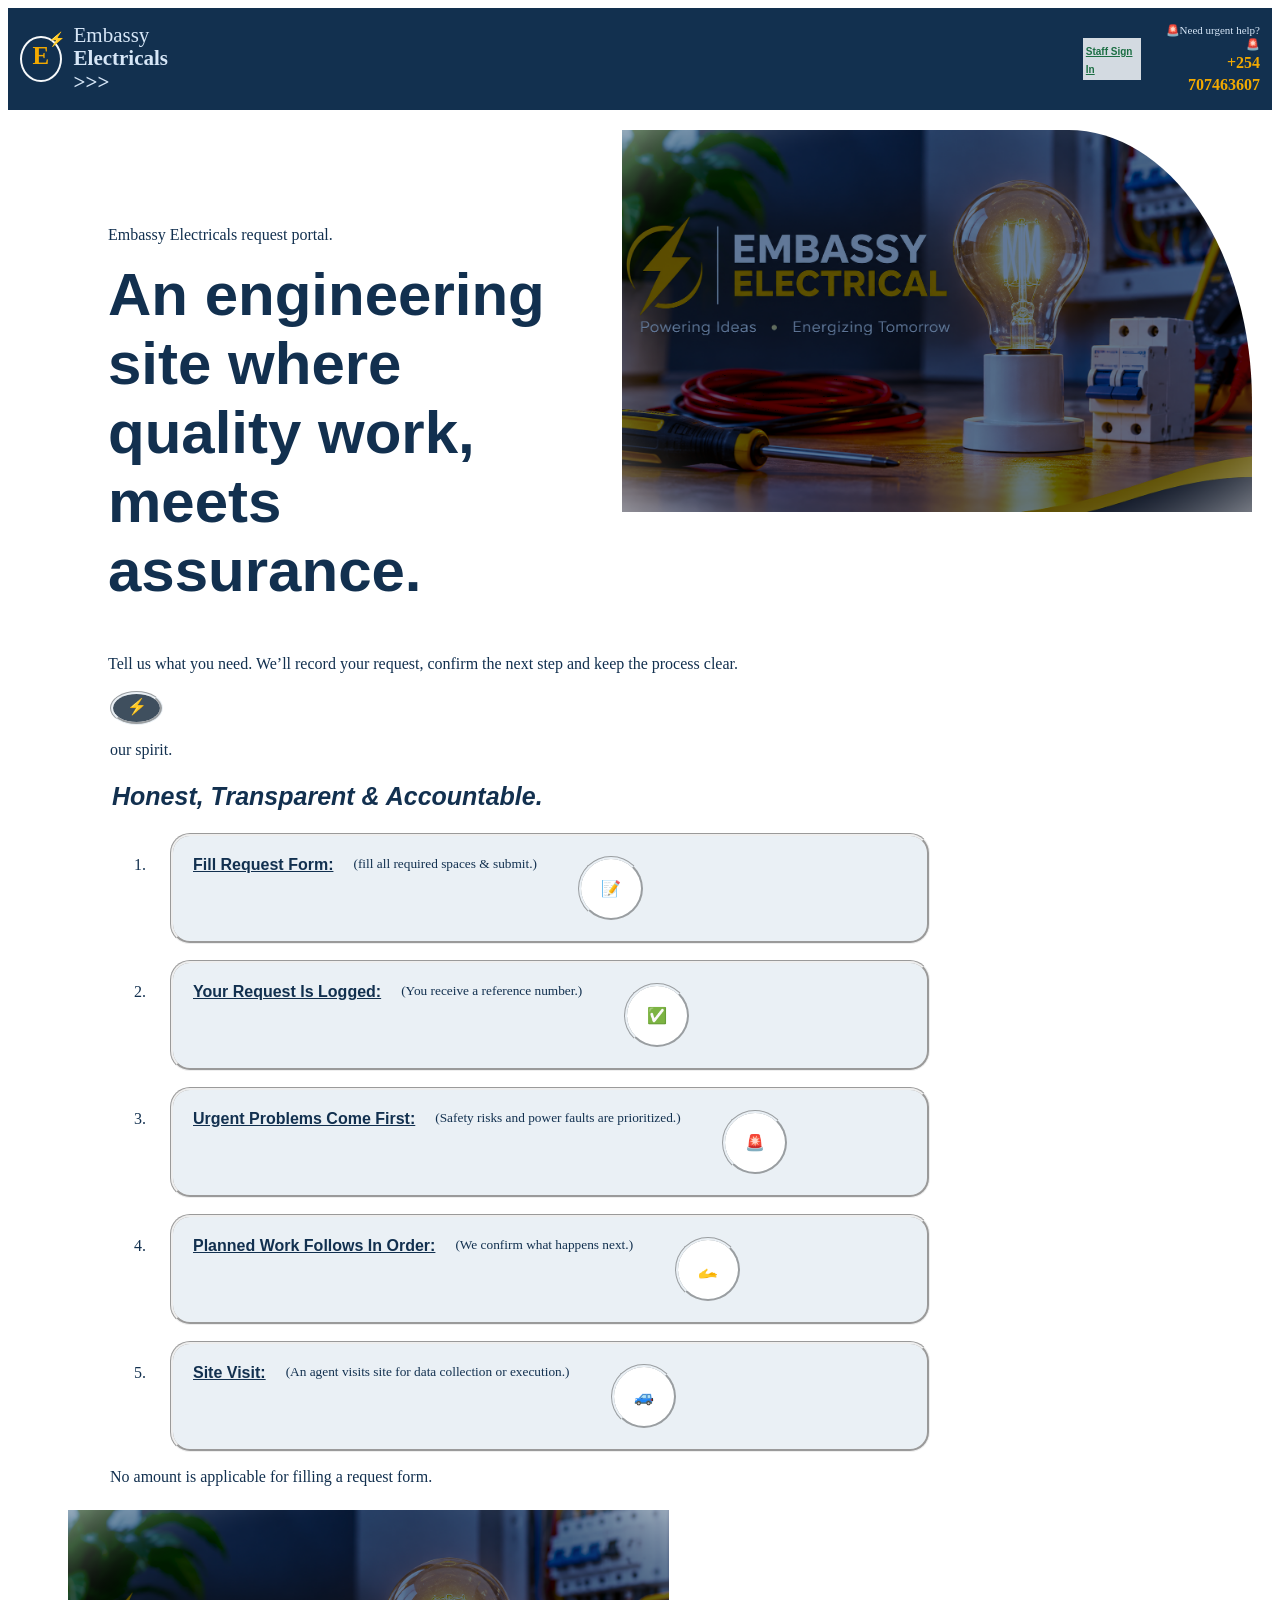
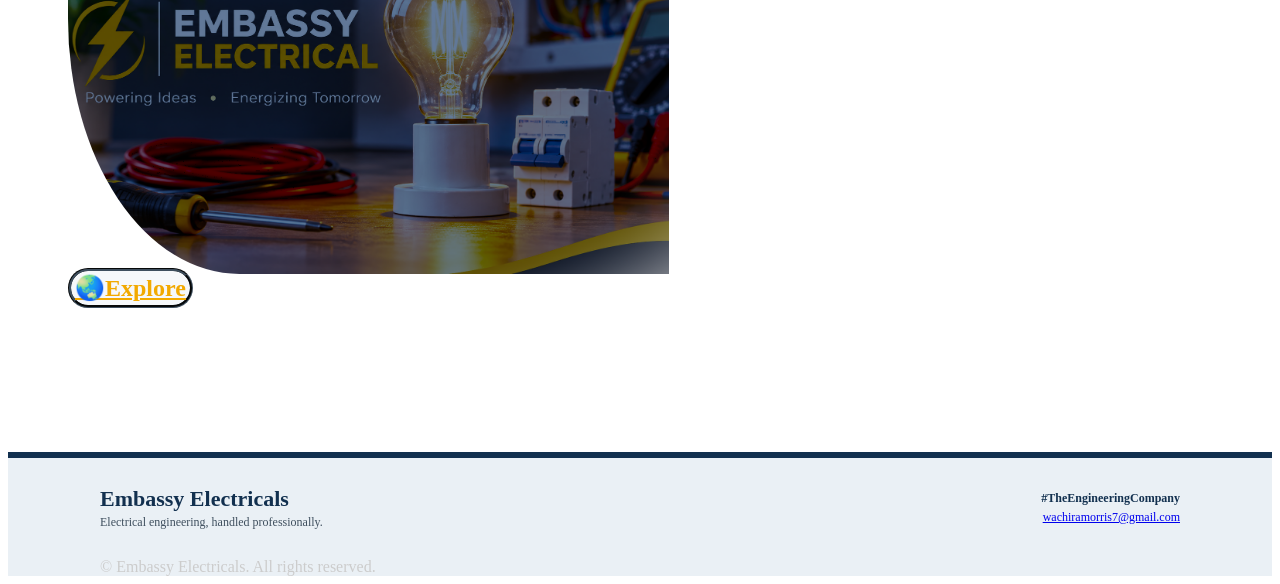
<file: index.html>
<!DOCTYPE html>
<html lang="en">
<head>
    <meta charset="UTF-8">
    <meta name="viewport" content="width=device-width, initial-scale=1.0">
    <title>Embassy Electricals</title>
    <link rel="stylesheet" href="style.css">
</head>
<body>
     <header class="head">

    <!--↡↡  logo ↡↡ -->
    <a 
    class="brand" href="index.html" 
    aria-label="Embassy Electricals home">
      <span 
      class="lbl" 
      aria-hidden="true">E<span>⚡</span>
    </span>
      <span 
      class="brand-name">Embassy 
      <strong>Electricals >>></strong>
     
    </span>
    </a>

    <!--↡↡  emergency  ↡↡ -->
<div id="staff">
    <a class="staff" href="staff.html">staff sign in</a>
  </div>
    <div class="emergency">
      <span class="hotline-tag">🚨Need urgent help?🚨</span>
      <a class="hotline" href="tel:+254 707463607">+254 707463607</a>
    </div>
    

  </header>
  
<section class="site">
  <main id="hero">
    <div id="hero1">
      
    <p class="ln">Embassy Electricals request portal.</p>
    <!-- head -->
     <h1>An engineering site where 
      quality work, meets assurance.</h1>
     <p class="intro">Tell us what you need. We’ll record your request,
         confirm the next step and keep the process clear.</p>


     
      <!--↡↡  about ↡↡ -->

      <div 

      class="h-board"
       aria-label="Our service handling process">

        <div 
        class="b-icon" 
         aria-hidden="true">
         ⚡
        </div>

        <p 

        class="kicker">
        our spirit.
      </p>

      <!--↡↡  p=motto ↡↡ -->

        <h2 class="board-h">
          Honest, Transparent & accountable.
        </h2>

        <!--↡↡  list ↡↡ -->
        <ol class="steps">

             <!--↡↡  l1 ↡↡ -->
             <li>
              <p class="board">
                <strong>Fill Request form:</strong>
                <small>(fill all required spaces & submit.)</small>
                <span>📝</span>
              </p>

             </li>

          <li>
            
            <p class="board">
              <strong>Your request is logged:</strong>
              <small>(You receive a reference number.)</small>
               <span>✅</span>
            </p>
          </li>

          <!--↡↡  l2 ↡↡ -->

          <li>
            
            <p class="board">
              <strong>Urgent problems come first:</strong>
              <small>(Safety risks and power faults are prioritized.)</small>
               <span>🚨</span>
            </p>
          </li>

          <!--↡↡  l3 ↡↡ -->

          <li>
           
            <p
            class="board">
              <strong>Planned work follows in order:</strong>
              <small>(We confirm what happens next.)</small>
               <span>🫴</span>
            </p>
          </li>
          <li>
            <p class="board">
              <strong>Site visit:</strong>
              <small>(An agent visits site for data collection or execution.)</small>
               <span>🚙</span>
            </p>
          </li>

        </ol>
        <p 

        class="caution">

        No amount is applicable for filling a request form.

      </p>
    </div>
    
    </div>
    <a class="src-btn" href="about.html">🌏Explore</a> 
    
  </main>
  </section>
 <footer
   class="site-footer">
    <div 
    class="section-wrap footer-content">
      <div>
        <strong>Embassy Electricals</strong>
        <p>Electrical engineering, handled professionally.</p>
      </div>
     
      <div 
      class="footer-right">
      <span>#TheEngineeringCompany</span>
      <a href="mailto:wachiramorris7@gmail.com">
        wachiramorris7@gmail.com
      </a>
    </div>
    </div>

    <div 
    class="section-wrap copyright">© <span 
    id="year">
  </span> 
  Embassy Electricals. All rights reserved.
</div>
  </footer>

    <script src="script.js"></script>
</body>
</html>
</file>
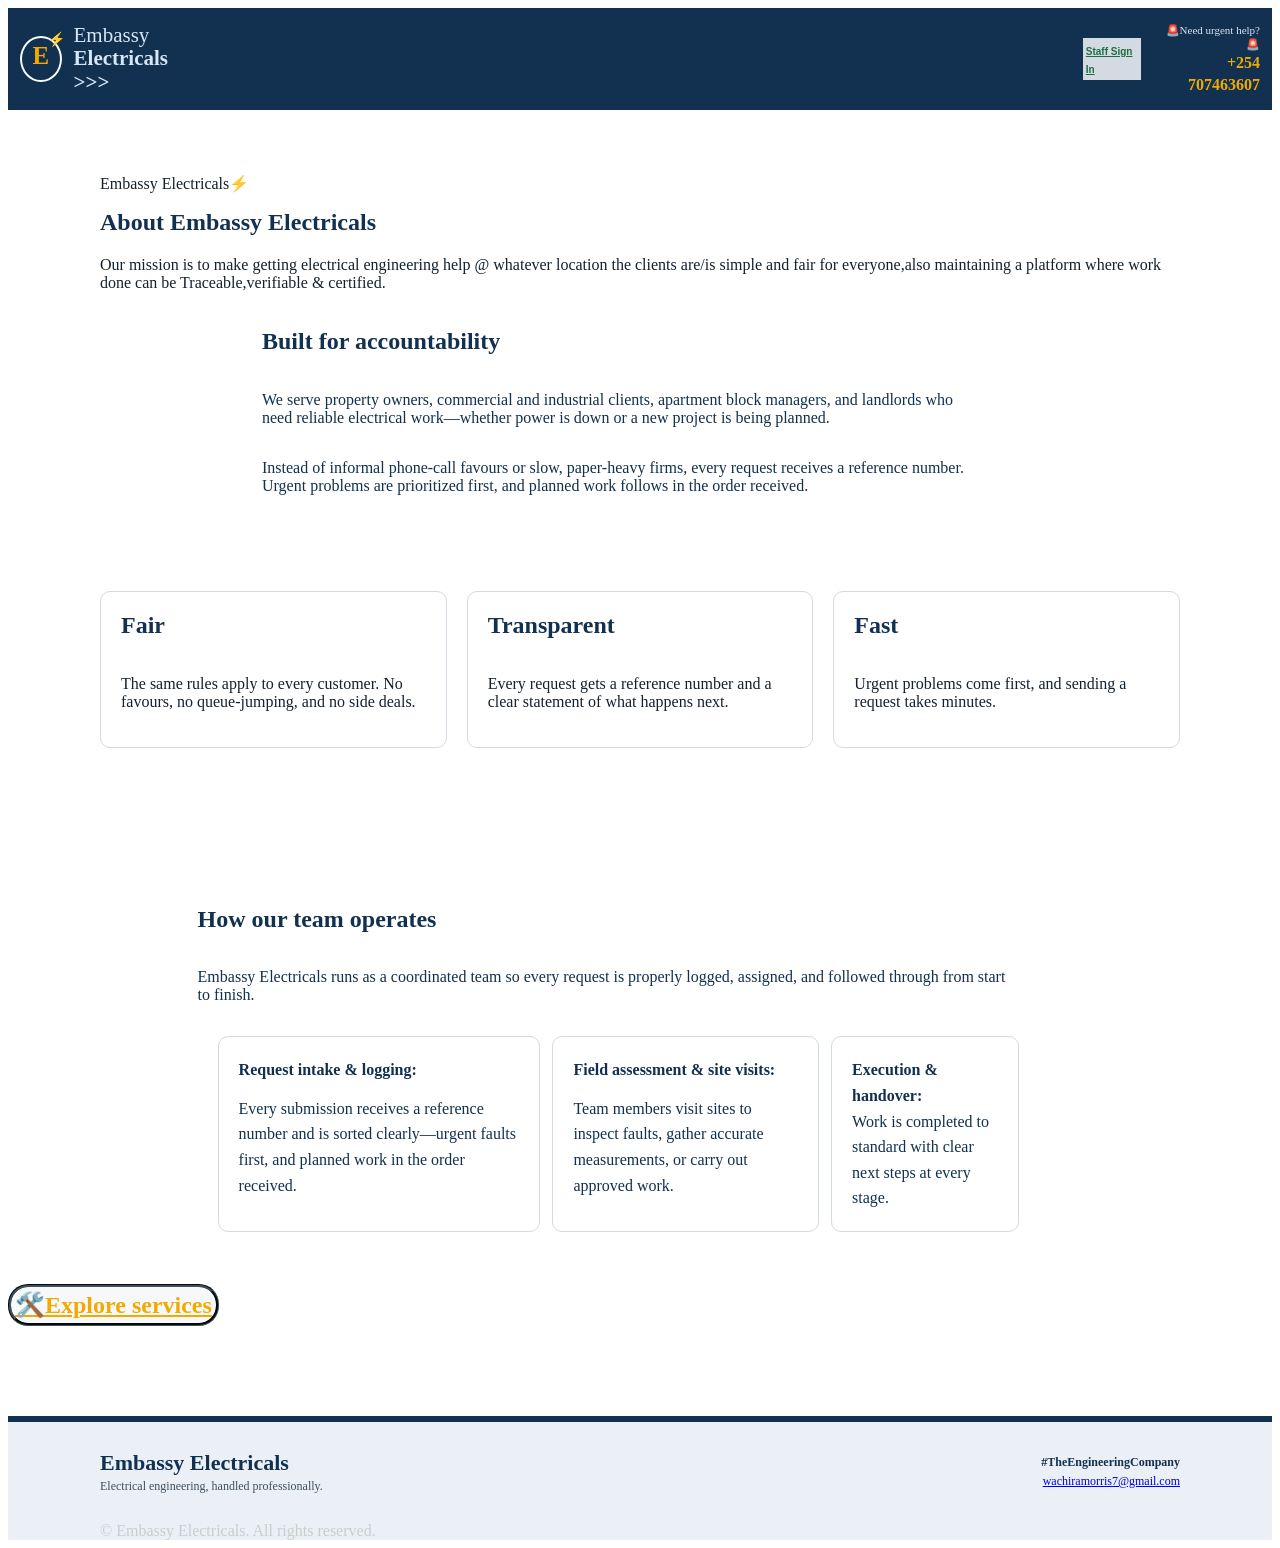
<file: about.html>
<!DOCTYPE html>
<html lang="en">
<head>
    <meta charset="UTF-8">
    <meta name="viewport" content="width=device-width, initial-scale=1.0">
    <title>about</title>
    <link rel="stylesheet" href="style.css">
</head>
<body>
   
 
   <header class="head">

    <!--↡↡  logo ↡↡ -->
    <a 
    class="brand" href="index.html" 
    aria-label="Embassy Electricals home">
      <span 
      class="lbl" 
      aria-hidden="true">E<span>⚡</span>
    </span>
      <span 
      class="brand-name">Embassy 
      <strong>Electricals >>></strong>
    </span>
    </a>

    <!--↡↡  emergency  ↡↡ -->
<div id="staff">
    <a class="staff" href="staff.html">staff sign in</a>
  </div>
    <div class="emergency">
      <span class="hotline-tag">🚨Need urgent help?🚨</span>
      <a class="hotline" href="tel:+254 707463607">+254 707463607</a>
    </div>

  </header>
  <main class="section-wrap about-page">
    <section class="about-hero">
      <p class="ln">Embassy Electricals⚡</p>
      <h1>About Embassy Electricals</h1>
      <p class="intro">
        Our mission is to make getting electrical engineering help @ whatever location the clients are/is simple and fair for everyone,also maintaining a platform where work done can be
        Traceable,verifiable & certified.
       
      </p>
    </section>

    <section class="about-block" aria-labelledby="who-we-serve">
      <h2 id="who-we-serve">Built for accountability</h2>
      <p>
        We serve property owners, commercial and industrial clients, apartment block managers, and
        landlords who need reliable electrical work—whether power is down or a new project is being
        planned.
      </p>
      <p>
        Instead of informal phone-call favours or slow, paper-heavy firms, every request receives a
        reference number. Urgent problems are prioritized first, and planned work follows in the order
        received.
      </p>
    </section>

    <section class="about-pillars" aria-label="Brand pillars">
      <article class="pillar-card">
        <h2>Fair</h2>
        <p>The same rules apply to every customer. No favours, no queue-jumping, and no side deals.</p>
      </article>
      <article class="pillar-card">
        <h2>Transparent</h2>
        <p>Every request gets a reference number and a clear statement of what happens next.</p>
      </article>
      <article class="pillar-card">
        <h2>Fast</h2>
        <p>Urgent problems come first, and sending a request takes minutes.</p>
      </article>
   
  </main>
  
  <section class="about-block" aria-labelledby="team-operation">
      <h2 id="team-operation">How our team operates</h2>
      <p>
        Embassy Electricals runs as a coordinated team so every request is properly logged,
        assigned, and followed through from start to finish.
      </p>
      <ul class="team-list">
        <li class="pillar-card">
          <strong>Request intake &amp; logging:</strong> Every submission receives a reference number
          and is sorted clearly—urgent faults first, and planned work in the order received.
        </li>
        <li class="pillar-card">
          <strong>Field assessment &amp; site visits:</strong> Team members visit sites to inspect
          faults, gather accurate measurements, or carry out approved work.
        </li>
        <li class="pillar-card">
          <strong>Execution &amp; handover:</strong> Work is completed to standard with clear next
          steps at every stage.
        </li>
      </ul>
    </section>
     <section class="about-cta">
      
      <div class="about-actions">
        

        <a class="src-btn" href="services.html">🛠️Explore services</a>
      
      </div>
    </section>

  <footer class="site-footer">
    <div class="section-wrap footer-content">
      <div>
        <strong>Embassy Electricals</strong>
        <p>Electrical engineering, handled professionally.</p>
      </div>
      <div class="footer-right">
        <span>#TheEngineeringCompany</span>
        <a href="mailto:wachiramorris7@gmail.com">wachiramorris7@gmail.com</a>
      </div>
    </div>

    <div class="section-wrap copyright">
      © <span id="year"></span> Embassy Electricals. All rights reserved.
    </div>
  </footer>


   
    <script src="script.js"></script>
</body>
</html>
</file>
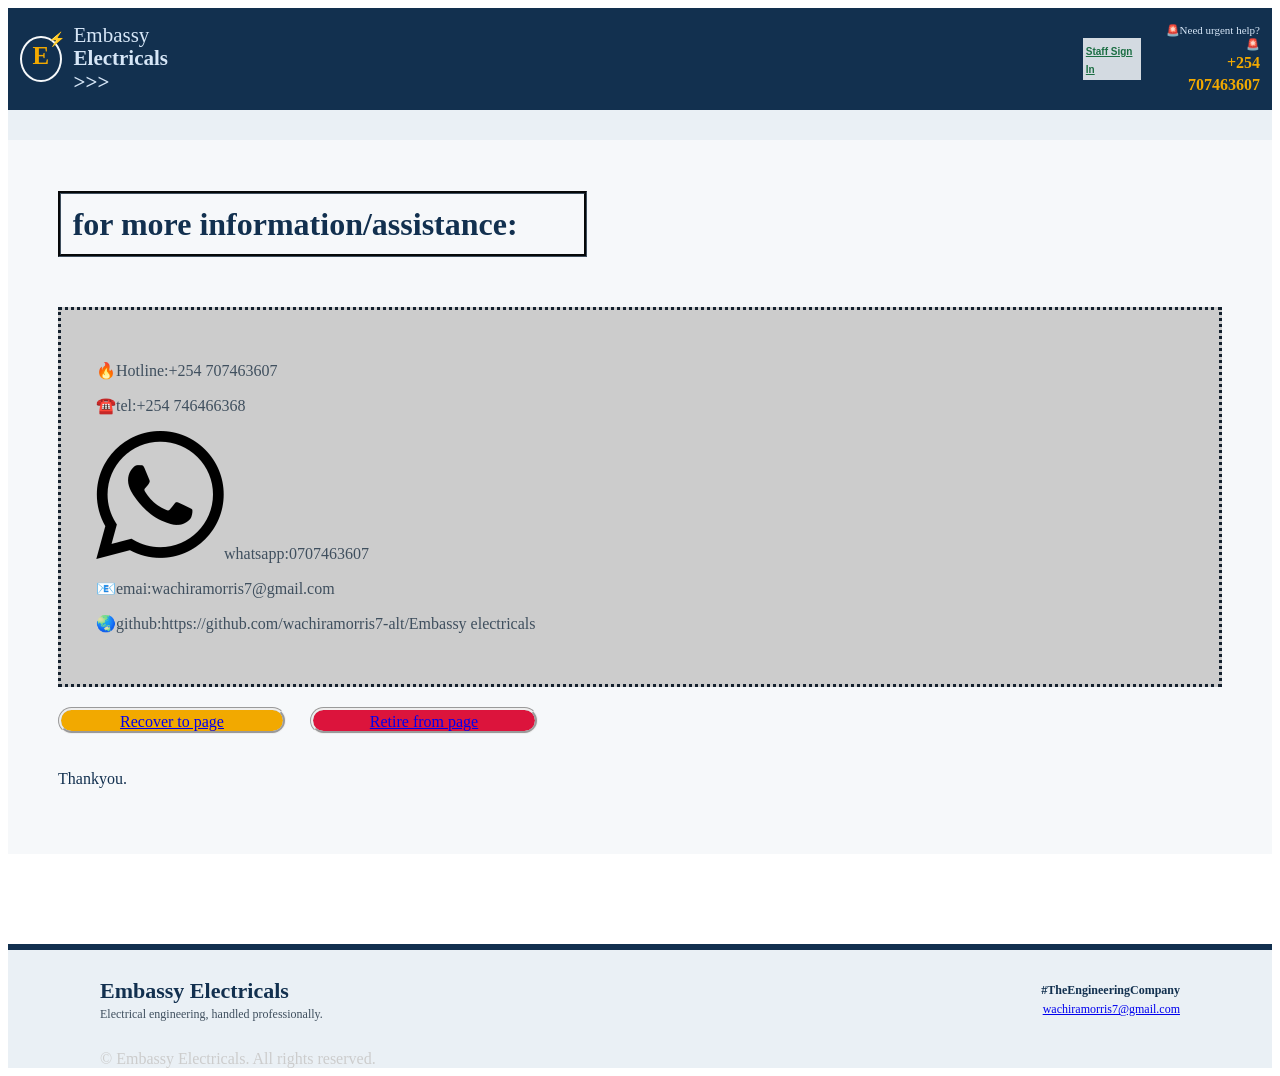
<file: contacts.html>
<!DOCTYPE html>
<html lang="en">
<head>
    <meta charset="UTF-8">
    <meta name="viewport" content="width=device-width, initial-scale=1.0">
    <title>contacts</title>
    <link rel="stylesheet" href="style.css">
</head>
<body>
    <header class="conts">
            <header class="head">

    <!--↡↡  logo ↡↡ -->
    <a 
    class="brand" href="index.html" 
    aria-label="Embassy Electricals home">
      <span 
      class="lbl" 
      aria-hidden="true">E<span>⚡</span>
    </span>
      <span 
      class="brand-name">Embassy 
      <strong>Electricals >>></strong>
    </span>
    </a>

    <!--↡↡  emergency  ↡↡ -->
<div id="staff">
    <a class="staff" href="staff.html">staff sign in</a>
  </div>
    <div class="emergency">
      <span class="hotline-tag">🚨Need urgent help?🚨</span>
      <a class="hotline" href="tel:+254 707463607">+254 707463607</a>
    </div>

  </header>
  <main class="cont-info">
    <div class="contz">
        <h1>for more information/assistance:</h1>
      <div class="info">
        <p>🔥Hotline:+254 707463607</p>
         <p>☎️tel:+254 746466368</p>
          <p><img src="coffee/6422213.png">whatsapp:0707463607</p>
           <p>📧emai:wachiramorris7@gmail.com</p>
            <p>🌏github:https://github.com/wachiramorris7-alt/Embassy electricals</p>
      </div>
      <a class="back" href="index.html">Recover to page</a>
       <a class="exit-site" href="#exit">Retire from page</a>
       <p class="regards" >Thankyou.</p>

    </div>
    
      
  </main>
  <footer
   class="site-footer">
    <div 
    class="section-wrap footer-content">
      <div>
        <strong>Embassy Electricals</strong>
        <p>Electrical engineering, handled professionally.</p>
      </div>
      <div 
      class="footer-right">
      <span>#TheEngineeringCompany</span>
      <a href="mailto: wachiramorris7@gmail.com">
        wachiramorris7@gmail.com
      </a>
    </div>
    </div>

    <div 
    class="section-wrap copyright">© <span 
    id="year">
  </span> 
  Embassy Electricals. All rights reserved.
</div>
  </footer>
    </header>
    <script src="script.js"></script>
</body>
</html>
</file>
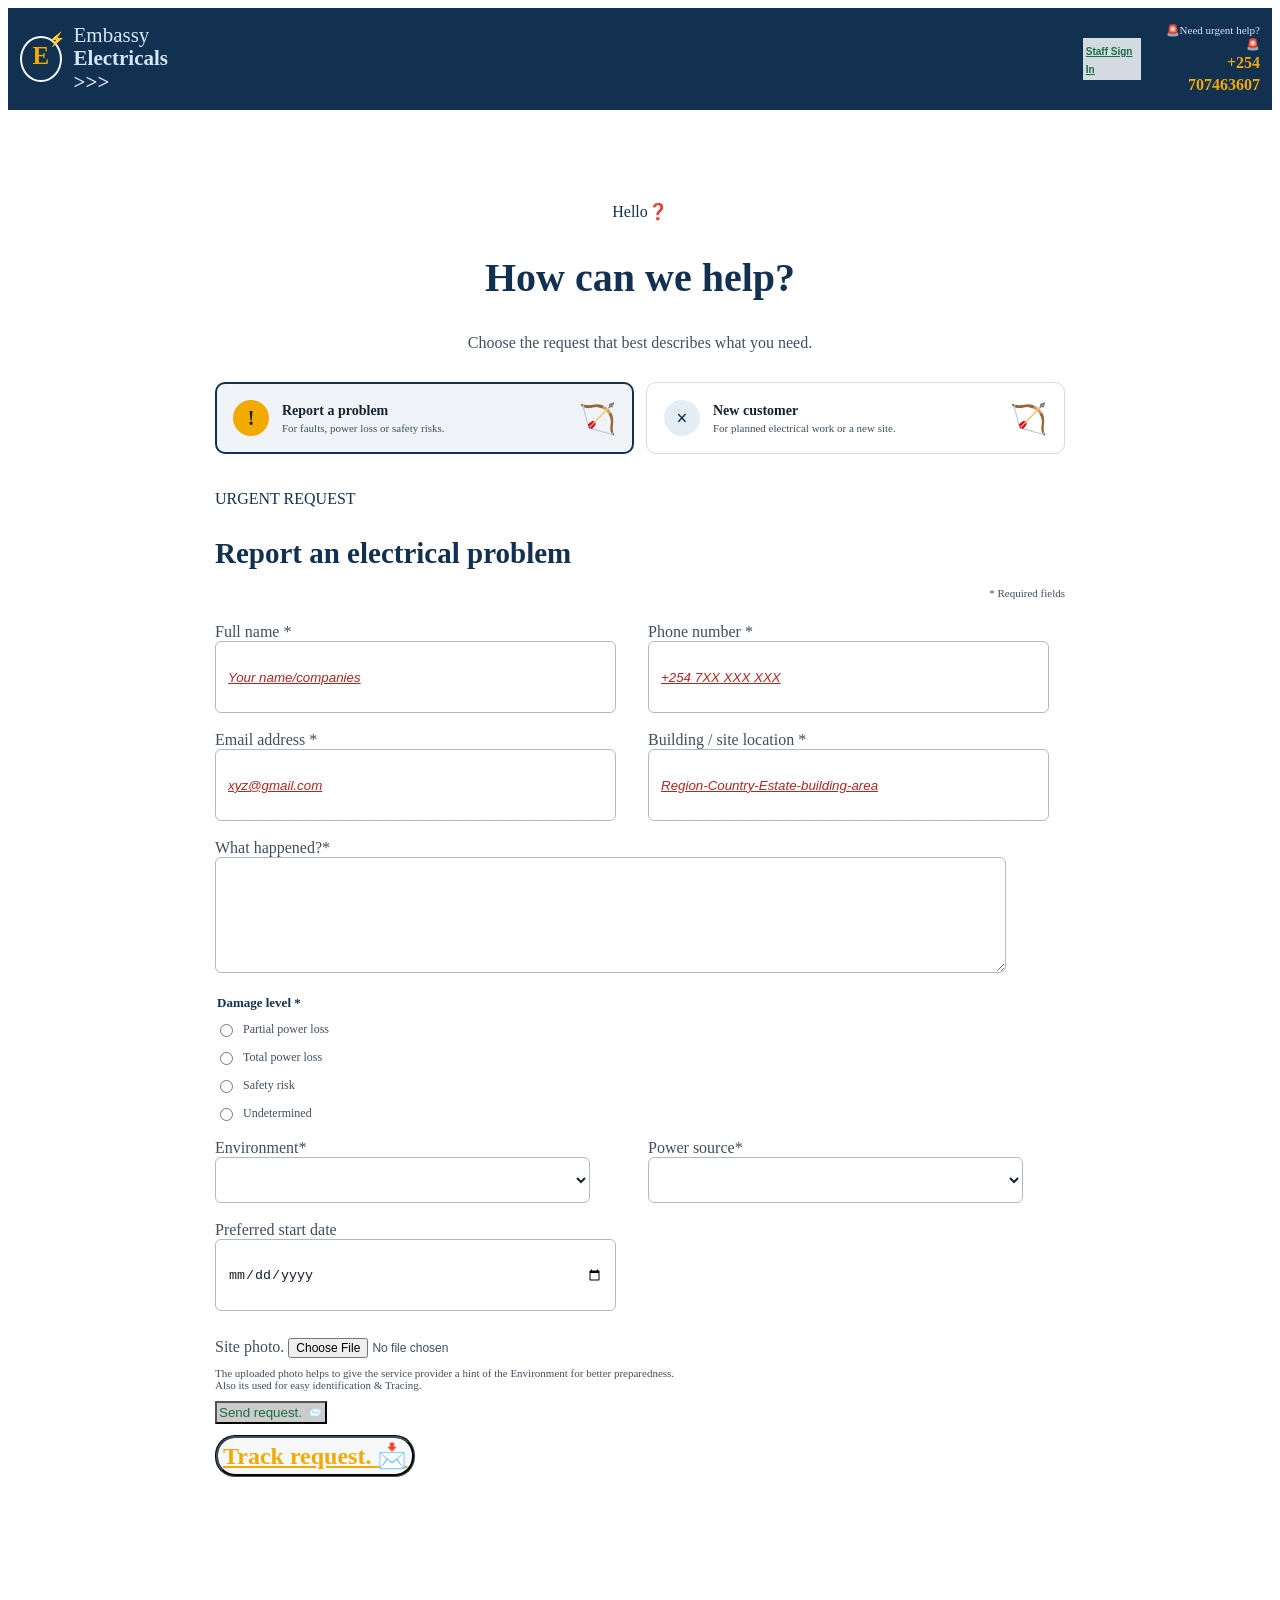
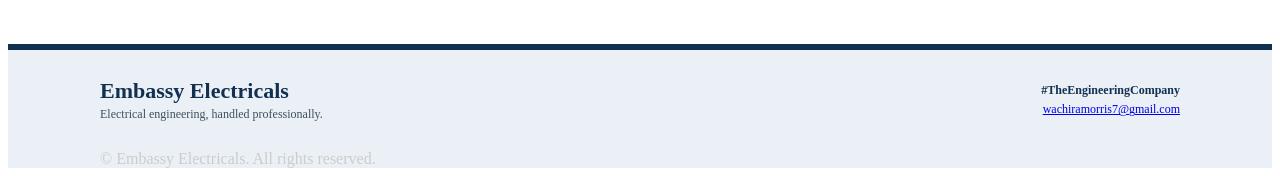
<file: forms.html>
<!DOCTYPE html>
<html lang="en">
<head>
    <meta charset="UTF-8">
    <meta name="viewport" content="width=device-width, initial-scale=1.0">
    <title>forms</title>
    <link rel="stylesheet" href="style.css">
</head>
<body>
         <header class="head">

    <!--↡↡  logo ↡↡ -->
    <a 
    class="brand" href="index.html" 
    aria-label="Embassy Electricals home">
      <span 
      class="lbl" 
      aria-hidden="true">E<span>⚡</span>
    </span>
      <span 
      class="brand-name">Embassy 
      <strong>Electricals >>></strong>
    </span>
    </a>

    <!--↡↡  emergency  ↡↡ -->
<div id="staff">
    <a class="staff" href="staff.html">staff sign in</a>
  </div>
    <div class="emergency">
      <span class="hotline-tag">🚨Need urgent help?🚨</span>
      <a class="hotline" href="tel:+254 707463607">+254 707463607</a>
    </div>

  </header>

    <section 
    class="request-section section-wrap" 
    id="request">
      <div class="section-heading">
        <p class="greetings">Hello❓</p>
        <h2>How can we help?</h2>
        <p>
          Choose the request that best describes what you need.
        </p>
      </div>

      <!--↡↡  clients favorite buttons ↡↡ -->

      <div 
      class="request-tabs" 
      role="group" 
      aria-label="Request type">

      <!--↡↡  button-3 ↡↡ -->
        <div
        class="choice-card active" 
        type="button" 
        data-type="urgent" 
        aria-pressed="true">
          <span 
          class="choice-icon" 
          aria-hidden="true">!</span>

        <!--↡↡  button-3 content ↡↡ -->
          <span>
            <strong>Report a problem</strong>
            <small>For faults, power loss or safety risks.</small>
          </span>
          <span 
          class="choice-arrow" 
          aria-hidden="true">🏹</span>
        </div>

        <!--↡↡  button-4 ↡↡ -->
        <div
        class="choice-card"
         type="button" 
         data-type="planned"
          aria-pressed="false">
          <span 
          class="choice-icon planned-icon" 
          aria-hidden="true">×</span>

          <!--↡↡  button-4 content ↡↡ -->
          <span>
            <strong>New customer</strong>
            <small>For planned electrical work or a new site.</small>
          </span>
          <span 
          class="choice-arrow" aria-hidden="true">🏹</span>
        </div>
      </div>

      <!--↟↟ end of clients button ↟↟-->

      <!--↡↡  form for urgency ↡↡ -->

      <section
      id="request-form">
        <input 
        type="hidden" 
        id="request-type" 
        name="requestType" 
        value="urgent">

        <div
         class="form-heading">
          <div>
            <p class="support" id="form-support">
              URGENT REQUEST
            </p>
            <h3 id="form-title">
              Report an electrical problem
            </h3>
          </div>

          <span
          class="required-note">* Required fields
        </span>
        </div>

        <div 
        class="form-grid">
        <!--↡↡  lables ↡↡ -->
          <label>
            Full name *
            <input
             name="fullName" 
             autocomplete="name"
              required maxlength="100" 
              placeholder="Your name/companies">
            </label>

            <!-- . -->

          <label>
            Phone number *
            <input 
            name="phone" 
            type="tel" 
            autocomplete="tel" 
            required maxlength="18"
             placeholder="+254 7XX XXX XXX">
            </label>

              <!-- . -->

          <label>
            Email address *
            <input 
            name="email"
             type="email" 
             autocomplete="email" 
             required maxlength="120" 
             placeholder="xyz@gmail.com">
            </label>
            

              <!-- . -->

          <label>
            Building / site location *
            <input 
            name="location" 
            required maxlength="180" 
            placeholder="Region-Country-Estate-building-area">
          </label>

           <!--↡↡  description ↡↡ -->

          <label 
          class="full-width">
          What happened?*
          <textarea 
          name="description" 
          rows="6" 
          required maxlength="1500"
           placeholder="Describe the issue or the work you need...">
          </textarea>
        </label>

           <!--↡↡  ratings ↡↡ -->

          <fieldset 
          class="full-width"
           id="damage-field">
            <legend>
              Damage level *
            </legend>
            <div 
            class="radio-options">
              <label>
                <input 
                type="radio" 
                name="damageLevel" 
                value="Partial power loss" 
                required>
                 Partial power loss
                </label>

                <!-- , -->

              <label>
                <input 
                type="radio"
                 name="damageLevel" 
                 value="Total power loss"> 
                 Total power loss
                </label>

                <!-- , -->

              <label>
                <input
                 type="radio"
                  name="damageLevel" 
                  value="Safety risk"> 
                  Safety risk
                </label>

                <!-- , -->

               <label>
                <input 
                type="radio" 
                name="damageLevel" 
                value="Undetermined">
                 Undetermined
                </label>
            </div>
          </fieldset>

        <!--↡↡  select environment ↡↡ -->

          <label 
          class="select" 
          id="building-type-field">
          Environment*
            <select 
            name="building-type-field">
              <option value=""></option>
              <option>Home</option>
              <option>Apartment block</option>
              <option>Commercial</option>
              <option>Industrial</option>
              <option>Hospital</option>
              <option>Others</option>
            </select>
          </label>
           <label 
          class="select" 
          id="source-of-power">
         Power source*
            <select 
            name="source of power">
               <option value=""></option>
              <option>National grid.</option>
              <option>Solar pv.</option>
              <option>Generator.</option>
              <option>Mixed.</option>
              <option>Others</option>
            </select>
          </label>

           <!--↡↡  dates ↡↡ -->

          <label 
          class="hidden"
          id="start-date-field">
          Preferred start date
          <input 
          name="preferredDate" 
          type="date">
        </label>

        <!--↡↡  media ↡↡ -->

          <label 
          class="full-width">
          Site photo.
          <input 
          name="photo"
           type="file" 
           accept="image/*" 
           id="photo-input" 
           required>
           <small 
           class="field-hint">
           The uploaded photo helps to give the service provider
             a hint of the Environment for better preparedness.
            </small>
           <small
            class="field-hint">
            Also its used for easy identification & Tracing.
          </small>
          </label>
        </div>

      

      <!--↡↡  button-5 for submit ↡↡ -->

        <button 
        class="button-button-primary " 
        type="submit">
        Send request. 
        <span>📨</span>
      </button> 
      <br><br>

        <a href="contacts.html" 
        class="view-button" 
        type="view">
        Track request. 
        <span>📩</span>
      </a>
      </section>
 </section>
<footer
   class="site-footer">
    <div 
    class="section-wrap footer-content">
      <div>
        <strong>Embassy Electricals</strong>
        <p>Electrical engineering, handled professionally.</p>
      </div>
      <div 
      class="footer-right">
      <span>#TheEngineeringCompany</span>
      <a href="mailto: wachiramorris7@gmail.com">
        wachiramorris7@gmail.com
      </a>
    </div>
    </div>

    <div 
    class="section-wrap copyright">© <span 
    id="year">
  </span> 
  Embassy Electricals. All rights reserved.
</div>
  </footer>
    <script src="script.js"></script>
</body>
</html>
</file>
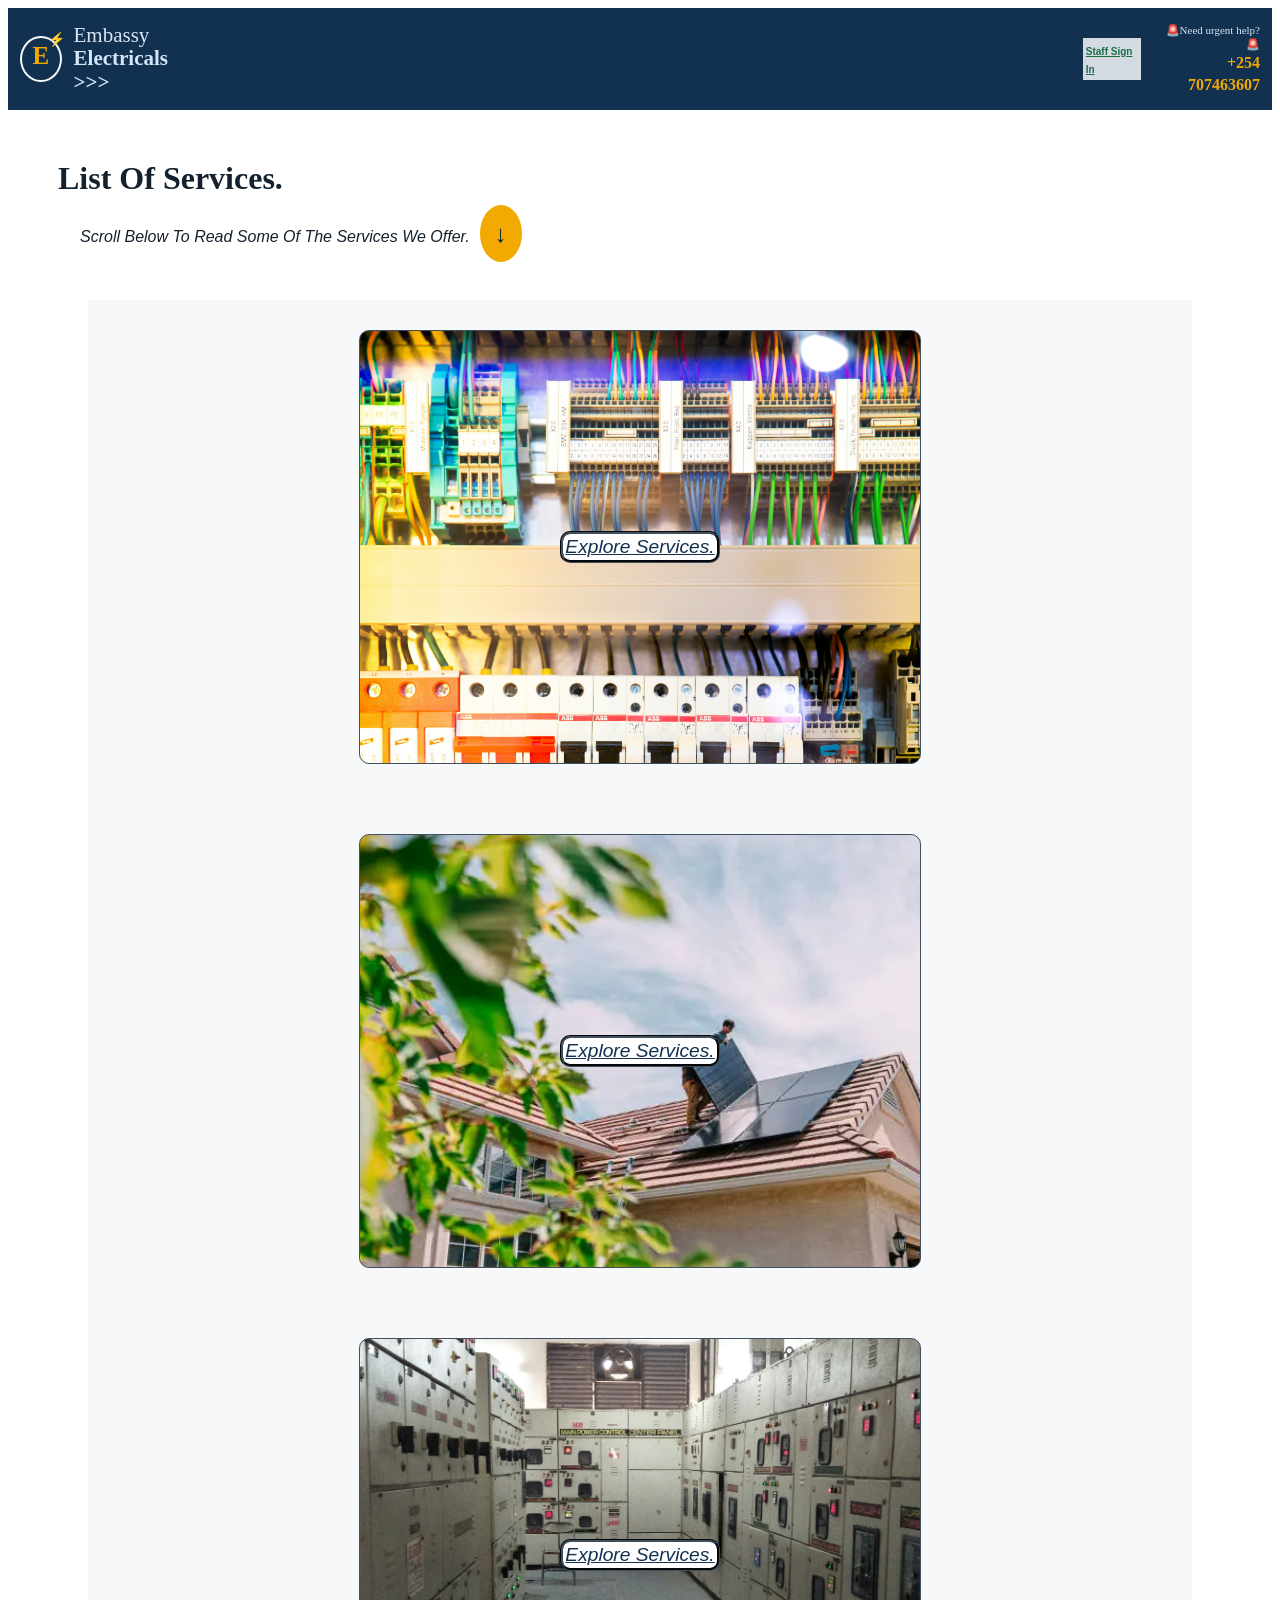
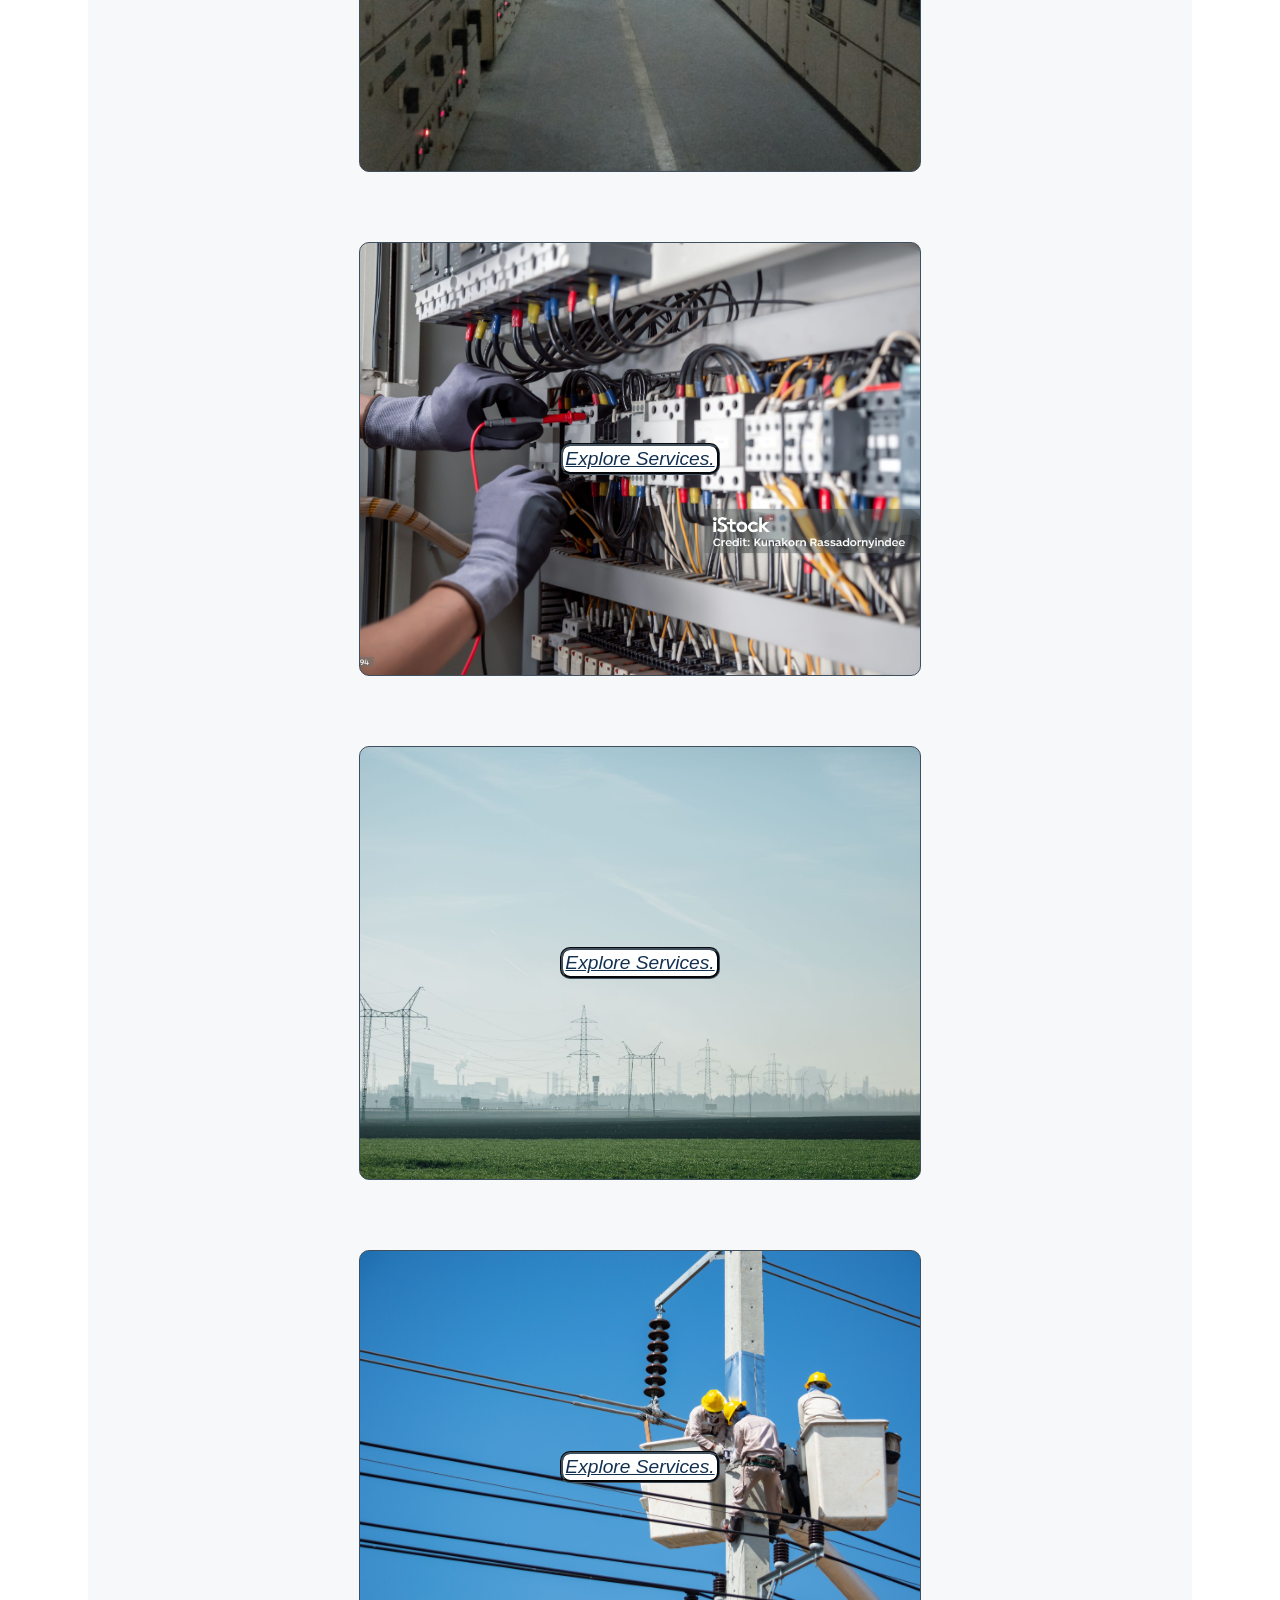
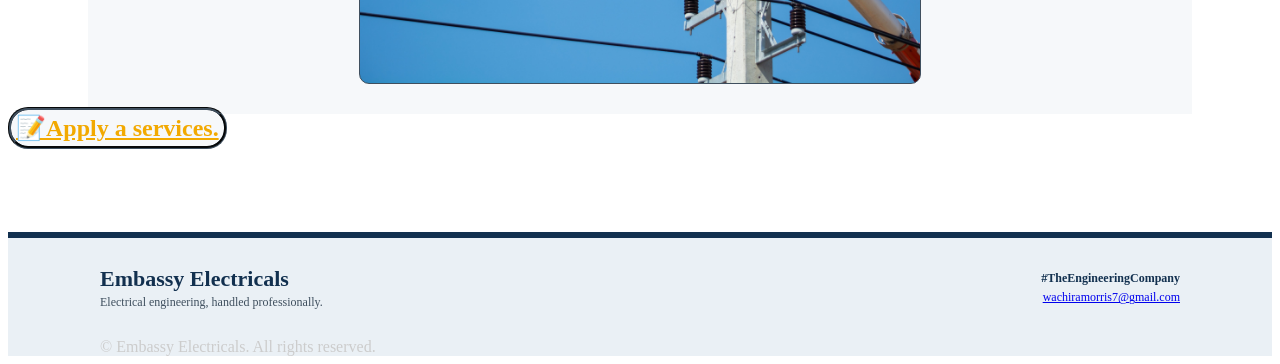
<file: services.html>
<!DOCTYPE html>
<html lang="en">
<head>
    <meta charset="UTF-8">
    <meta name="viewport" content="width=device-width, initial-scale=1.0">
    <title>services</title>
    <link rel="stylesheet" href="style.css">
</head>
<body>
     <header class="head">

    <!--↡↡  logo ↡↡ -->
    <a 
    class="brand" href="index.html" 
    aria-label="Embassy Electricals home">
      <span 
      class="lbl" 
      aria-hidden="true">E<span>⚡</span>
    </span>
      <span 
      class="brand-name">Embassy 
      <strong>Electricals >>></strong>
    </span>
    </a>

    <!--↡↡  emergency  ↡↡ -->
<div id="staff">
    <a class="staff" href="staff.html">staff sign in</a>
  </div>
    <div class="emergency">
      <span class="hotline-tag">🚨Need urgent help?🚨</span>
      <a class="hotline" href="tel:+254 707463607">+254 707463607</a>
    </div>

  </header>

<div id="service-h">
     <h1>list of services.</h1>
     <p>scroll below to read some of the services we offer.<small>↓</small></p>
   </div>
    <section class="services">
        <details class="service-c">
          
      <summary class="card1">
        
          <span class="spn">Explore services.</span>
        </summary>
        <ul id="content">
            <h1>01.Residential & commercial wiring system.</h1>
          <li><strong >Full building wiring:</strong>Complete electrical installations,
            conduits & cabling for new homes,apartments & office blocks.✅
          </li>
          <li><strong>Consumer unit & DB Upgrades:</strong>Upgrading breaker 
            boxes & distribution panels to handle modern load demands.✅</li>
          <li><strong>Indoor & Outdoor lighting:</strong>LED retrofits,decorative 
            ceiling fixture,security floodlights & garden lighting.✅</li>
          <li><strong>Sub-Metering & Dedicated Circuits:</strong>Installing dedicated power 
            points for kitchen,workshops,showers & multi-tenant billing.✅</li>

        </ul>
        </details>
        <details class="service-c">
         <summary class="card2">
         
          <span class="spn">Explore services.</span>
         </summary>
          <ul id="content">
             <h1>02.Solar & power backup solution.</h1>
          <li><strong>Hybrid & Off-Grid Solar PV:</strong>Custom solar panel arrays paired with lithium
             battery storage for homes and businesses.✅</li>
          <li><strong>Standby Generator Integration:</strong>Sizing, wiring, and installing 
            Automatic Transfer Switches (ATS) for seamless power failover.✅</li>
          <li><strong>Inverter & UPS Systems:</strong>Clean backup power setups to 
            protect computers, servers, and sensitive medical/office equipment.✅</li>
          <li><strong>Solar Water Heating & Pumping:</strong>Eco-friendly water heaters and 
            solar-powered borehole pumping systems.✅</li>
         

        </ul>
         </details>
        <details class="service-c">
          <summary class="card3">
            
            <span class="spn">Explore services.</span>
          </summary>
           <ul id="content">
            <h1>03.Industrial motor,winding & automation.</h1>
          <li><strong>Industrial Motor Installation:</strong>Mounting, alignment, and three-phase 
            wiring for heavy-duty AC/DC motors, pumps, and compressors.✅</li>
          <li><strong>Motor Winding & Rewinding:</strong>Stripping burnt stator/rotor coils, 
            re-insulating slots, custom copper coil winding, varnish impregnation, and oven baking.✅</li>
          <li><strong>Motor Overhaul & Refurbishment:</strong>Replacing worn bearings, mechanical seals, 
            shafts, and cooling fans, followed by dynamic balancing and load testing.✅</li>
          <li><strong>Transformer & Alternator Rewinding:</strong>Rebuilding and
             rewinding burnt distribution transformers,
              welding machines, and generator alternators.✅</li>
          <li><strong>Motor Control & VFD Systems:</strong>Installing 
            Direct-On-Line (DOL), Star-Delta starters,
             Soft Starters, and Variable Frequency Drives (VFDs).✅</li>
          <li><strong>Custom Control Panels & Power Factor:</strong>Building PLC/relay
             switchgear panels and installing capacitor banks 
             to eliminate utility reactive power penalties.✅</li>
        </ul>
          </details>
          <details class="service-c">
           <summary class="card4">
            
            <span class="spn">Explore services.</span>
          </summary>
           <ul id="content">
            <h1>04. maintanance,testing & repairs.</h1>
         <li><strong>24/7 Emergency Call-Outs:</strong>Rapid response
           for power outages, tripping breakers, and burning socket faults.✅</li>
          <li><strong>Fault Finding & Diagnostics:</strong>Tracing short circuits,
             earth leakages, and underground cable breaks.✅</li>
          <li><strong>Preventative Maintenance:</strong>Thermal imaging inspections, 
            load balancing, and scheduled servicing for commercial and industrial facilities.✅</li>
          <li><strong>Old Building Rewiring:</strong>Safe removal and replacement
             of outdated, non-compliant wiring.✅</li>
         
        </ul>
          </details>
          <details class="service-c">
           <summary class="card5">
           
            <span class="spn">Explore services.</span>
          </summary>
           <ul id="content">
             <h1>05.safety,earthing & compliance.</h1>
         <li><strong>Earthing & Lightning Protection:</strong>Installing copper earth grids,
           lightning arrestors, and whole-building surge protection.✅</li>
          <li><strong>EPRA Safety Audits & Certification:</strong>Comprehensive electrical 
            inspections, insulation resistance testing, and compliance sign-offs.✅</li>
          <li><strong>Fire Alarm & Emergency Lighting:</strong>Wiring smoke detectors,
             fire alarm control panels, and illuminated exit signs.✅</li>
          
        </ul>
          </details>
          <details class="service-c">
           <summary class="card6">
           
            <span class="spn">Explore services.</span>
          </summary>
           <ul id="content">
             <h1>06.smart systems,security & EV charging.</h1>
        <li><strong>EV Charger Installation:</strong>Home wallboxes
           and commercial fast-charging stations for electric vehicles.✅</li>
          <li><strong>CCTV & Access Control:</strong>Structured wiring for 
            security cameras, electric fences, automated gates, and biometric locks.✅</li>
          <li><strong>Structured Data Cabling:</strong>Installing 
            Cat6/fiber-optic network points, server racks, and PoE infrastructure.✅</li>
          <li><strong>Smart Home & Building Automation:</strong>App-controlled smart lighting,
             automated climate control, and energy monitors.✅</li>
          <li><strong>Green house/smart irrigation:</strong>Field/farm automation in 
            intelligence controlled farm equipments/apparatus.✅</li>
        </ul>
          </details>
    </section>
    <!-- link to forms -->
<a class="fms" href="forms.html">📝Apply a services.</a>

<!-- footer -->
<footer
   class="site-footer">
    <div 
    class="section-wrap footer-content">
      <div>
        <strong>Embassy Electricals</strong>
        <p>Electrical engineering, handled professionally.</p>
      </div>
      <div 
      class="footer-right">
      <span>#TheEngineeringCompany</span>
      <a href="mailto: wachiramorris7@gmail.com">
         wachiramorris7@gmail.com
      </a>
    </div>
    </div>

    <div 
    class="section-wrap copyright">© <span 
    id="year">
  </span> 
  Embassy Electricals. All rights reserved.
</div>
  </footer>
    <script src="script.js"></script>
</body>
</html>
</file>
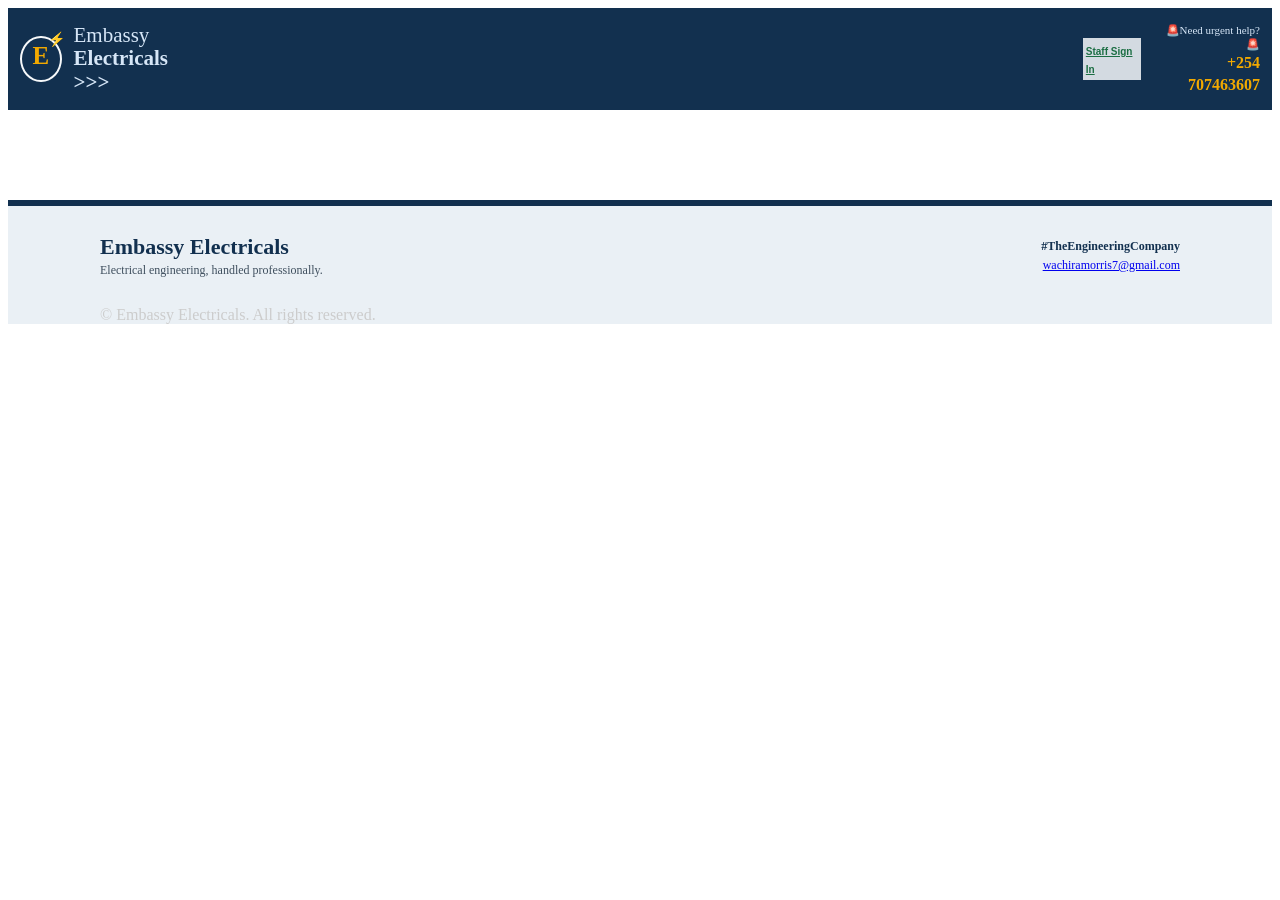
<file: staff.html>
<!DOCTYPE html>
<html lang="en">
<head>
    <meta charset="UTF-8">
    <meta name="viewport" content="width=device-width, initial-scale=1.0">
    <title>staff</title>
    <link rel="stylesheet" href="style.css">
</head>
<body>
      <header class="head">

    <!--↡↡  logo ↡↡ -->
    <a 
    class="brand" href="index.html" 
    aria-label="Embassy Electricals home">
      <span 
      class="lbl" 
      aria-hidden="true">E<span>⚡</span>
    </span>
      <span 
      class="brand-name">Embassy 
      <strong>Electricals >>></strong>
    </span>
    </a>

    <!--↡↡  emergency  ↡↡ -->
<div id="staff">
    <a class="staff" href="staff.html">staff sign in</a>
  </div>
    <div class="emergency">
      <span class="hotline-tag">🚨Need urgent help?🚨</span>
      <a class="hotline" href="tel:+254 707463607">+254 707463607</a>
    </div>

  </header>
  <footer
   class="site-footer">
    <div 
    class="section-wrap footer-content">
      <div>
        <strong>Embassy Electricals</strong>
        <p>Electrical engineering, handled professionally.</p>
      </div>
      <div 
      class="footer-right">
      <span>#TheEngineeringCompany</span>
      <a href="mailto: wachiramorris7@gmail.com">
        wachiramorris7@gmail.com
      </a>
    </div>
    </div>

    <div 
    class="section-wrap copyright">© <span 
    id="year">
  </span> 
  Embassy Electricals. All rights reserved.
</div>
  </footer>

    <script src="script.js"></script>
</body>
</html>
</file>
<file: style.css>
:root {
   --navy: #12304F; --ink: #14212E; --muted: #3F4F5E; --amber: #F2A900;
  --bg: #F6F8FA; --white: #FFFFFF; --line: #D3DAE1; --green: #1B6E43;
  --heading: "Newsreader", Georgia, serif; --body: "Public Sans", Arial, sans-serif;
}
body {
    color: #ccc;
}
.services {
   
    display: flex;
    flex-direction: row;
   justify-content: center;
    align-items: center;
    gap:10px;
    min-height: 40px;
   background-color: #F6F8FA;
   margin-inline-start: 80px;
   margin-inline-end: 80px;
   flex-wrap: wrap;
  

}
.card1,.card2,.card3,.card4,.card5,.card6 {
    display: flex;
    flex-direction: column;
    flex: 1;
    padding: 200px;
    margin: 30px;
    border: 1px solid  #3F4F5E;
    border-radius: 10px;
    color: #12304F; 
    text-transform: capitalize;
    text-align: center;
    text-decoration: underline;
    border-style: groove;
   
   
    
}
.spn {
  background-color: #FFFFFF;
  color: #12304F;
  font-style: oblique;
  font-size: larger;
  font-family: Arial, Helvetica, sans-serif;
  border-style: groove;
  border-radius: 10px;
  border-color: #3F4F5E;
  padding: 2px;
}
#content {
  color: #12304F;
 background-size: cover;
  background-color: #EAF0F5;
  border-radius: 20px;
  
}
#content h1 {
  text-align: center;
  text-decoration: underline;
  text-transform: capitalize;
}
#content li {
  background-color: #FFFFFF;
  padding: 20px;
  margin: 20px;
  border-color: #3F4F5E;
  border-style: groove;
  border-radius: 10px;
}
#content strong {
  font-family: Arial, Helvetica, sans-serif;
 text-decoration: underline;
 color: #14212E;
 padding: 20px;
 
}
#service-h {
  color: #14212E;
  margin: 50px; 
  text-transform: capitalize;
}
#service-h p {
  font-family: Arial, Helvetica, sans-serif;
  font-style: oblique;
  padding: 2px;
  margin-bottom: 1px;
  margin-left: 20px;
}
#service-h small {
  background-color: #F2A900;
  background-size: 5px;
  text-align: center;
  border-radius: 55%;
  font-size: x-large; 
  padding: 15px;
 margin-left: 10px;
}
.card1 {
  background-image: url("coffee/markus-spiske-kK7uPfb2YWU-unsplash.jpg");
  background-size: cover;
  background-repeat: no-repeat;
}
.card2 {
  background-image: url("coffee/istockphoto-1756791456-612x612.webp");
  background-size: cover;
  background-position: center;
   background-repeat: no-repeat;
}
.card3 {
  background-image: url("coffee/nikhil-shahu-s89Z5V0plTY-unsplash.jpg");
  background-size: cover;
  background-position: center;
   background-repeat: no-repeat;
}
.card4 {
  background-image: url("coffee/istockphoto-2166685594-2048x2048.jpg");
  background-size: cover;
  background-position: center;
   background-repeat: no-repeat;
}
.card5 {
  background-image: url("coffee/pexels-bence-szemerey-337043-6804259.jpg");
  background-size: cover;
  background-position: center;
   background-repeat: no-repeat;
}
.card6 {
  background-image: url("coffee/pexels-thampapon-otavorn-580937347-17018103.jpg");
  background-size: cover;
  background-position: center;
   background-repeat: no-repeat;

}
.fms {
   background-color: #F6F8FA;
  padding: 5px;
  border-color: #3F4F5E;
    text-align: center;
border-style: groove;
color: #F2A900;
font-size: x-large;
font-weight: 600;
border-radius: 20px;
}

.list {
    color: #3F4F5E;
}
.head {
     min-height: 78px;
   padding: 12px;
    background: var(--navy);
      display: flex; 
      justify-content: space-between;
       align-items: center;
        gap: 20px;
        position: sticky; 
        top: 0; 
       
        
}

.brand {
   display: flex; 
   align-items: center;
    gap: 12px; 
    text-decoration: none;
   }

.lbl { 
  width: 42px; 
  height: 42px; 
  display: grid;
   place-items: center;
    border: 2px solid #F6F8FA;
     border-radius: 50%;
      font-family: var(--heading);
       font-size: 25px; font-weight: 600; 
       position: relative;
       color: #F2A900;
       }
       
.lbl span { 
  color: var(--amber);
   font-size: 14px;
    position: absolute;
     right: -5px;
      top: -7px; 
    }

 .brand-name { 
  font-family: var(--heading);
   font-size: 21px;
    line-height: 1.1;
    color: #D6E6F7;
   }

   .brand-name strong {
   display: block;
    font-weight: 600;
   }
   

   .emergency { 
  text-align: right;
   display: grid; 
   line-height: 1.35;
   }

.hotline-tag { 
  font-size: 11px;
   color: #D6E6F7;
   }

.hotline { 
  color: var(--amber); 
  font-weight: 600; 
  text-decoration: none;
 }
 #staff {
  margin-inline-start: 70%;
  background-color: #D3DAE1;
  padding: 3px;
 }
 .staff {
  text-transform: capitalize;
  color: #1B6E43;
  font-size: 10px;
  font-family: Arial, Helvetica, sans-serif;
  font-weight: 700;

 }
 
.site-footer { 
  background: #EAF0F5;
   border-top: 6px solid var(--line);
   margin-top: 90px;
   border-color: #12304F;
   
   }

.footer-content {
   display: flex;
    justify-content: space-between;
     gap: 20px; 
     padding-block: 28px;
     }

.footer-content strong {
   color: var(--navy); 
   font-family: var(--heading);
    font-size: 22px;
   }

.footer-content p { 
  margin: 3px 0 0;
   color: var(--muted);
    font-size: 12px;
   }

.footer-right {
   display: grid;
    justify-items: end;
     align-content: center;
      gap: 4px; 
      font-size: 12px; 
    }

.footer-right span { 
  color: var(--navy); 
  font-weight: 600; 
}
.cont-info {
  background-color: #EAF0F5;
 border-color: #3F4F5E;
 display: grid;
 flex: 1;
}
.contz {
 
  background-color: #F6F8FA;
  padding: 50px;
  
  margin-top: 30px;


}
.cont-img {
  display: block;
}
.contz h1 {
  color: #12304F;
  width: 500px;
  padding: 1%;
  border-style: groove;
  border-color: #3F4F5E;
  align-items: center;
  justify-content: center;
  margin-top: 1px;
}
.info {
   margin-top: 50px;
   border-style: dotted;
   padding: 35px;
   border-color: #14212E;
   font-style: normal;
   color: #3F4F5E;
   background-color: #ccc;
}
.info p {
  width: 450px;
}
.back,.exit-site  {
   background-color: aliceblue;
   border-style: groove;
   flex-direction: row;
   display: inline-flex;
   width: 222px;
   padding-top: 3px;
   border-radius: 70px;
}
.exit-site {
 justify-content: center;
 margin: 20px;
 background-color: crimson;
}
.back {
  justify-content: center;
  background-color: #F2A900;
}
.regards {
  color: #12304F;
}
.site { 
  min-height: 78px;
   padding: 20px;
     display: flex;
      justify-content: space-between;
   
        gap: 20px;
        top: 0; 
       
       
       } 

.h-board {
  padding: 2px;
       color: var(--navy);
 margin-bottom: 31%; 
}

#hero h1 {
  color: #12304F;
  font-family: Arial, Helvetica, sans-serif;
  font-size: 60px;
  margin-top: 2px;
  margin-inline-end: 55%;
  margin-inline-start: 0px;

}
.b-icon {
  border-radius: 50%;
  border-color: #EAF0F5;
  background-color: #3F4F5E;
  padding: 3px;
  padding-bottom: 6px;
  margin-inline-end: 95%;
  text-align: center;
border-style: groove;
  
}
#hero {
 color: #12304F;
 background-image: url("coffee/Embassy Electrical_ Powering Ideas.png");
background-size: 51.5%;
background-repeat: no-repeat;
background-position: top right;
padding: 40px;
border-radius: 15%;


}
#hero1 {
  background-image: url("coffee/Embassy Electrical_ Powering Ideas.png");
  background-size: 52.5%;
background-repeat: no-repeat;

background-position:  bottom left;
padding: 40px;
border-radius: 15%;

}
.src-btn {
  background-color: #F6F8FA;
  padding: 4px;
  border-color: #3F4F5E;
    text-align: center;
border-style: groove;
color: #F2A900;
font-size: x-large;
font-weight: 600;
border-radius: 20px;

}
.board {
  background-color: #EAF0F5;
  min-height: 1px;
  display: flex;
  padding: 20px;
  gap: 20px;
  margin-inline-end: 65%;
  border-radius: 20px;
  border-style: groove;
  width: 70%;
  margin-left: 20px;
}
.board span {
background-color: #FFFFFF;
margin-left: 3%;
padding: 20px;
border-radius: 50%;
border-style: groove;
border-color: #EAF0F5;



}
.steps strong {
  text-decoration: underline;
  text-transform: capitalize;
  font-family: Arial, Helvetica, sans-serif;

}
.board-h {
  text-transform: capitalize;
  font-family: Arial, Helvetica, sans-serif;
  font-style: oblique;
  font-size: 25px;
  padding: 2px;

}
.request-section {
   padding-block: 76px 84px;
    max-width: 850px;
   }
   #request-form {
    color: #12304F;
   }
.section-wrap {
   width: min(1080px,calc(100% - 40px));
    margin-inline: auto;
   }
   ::placeholder  {
  text-decoration: underline;
  color: #B3261E;
  font-style: italic;
  font-family: Arial, Helvetica, sans-serif;
}
.section-heading { 
  text-align: center;
   margin-bottom: 30px;
   }   
   .section-heading h2 {
   color: var(--navy); 
   font-size: 40px;
   }

.section-heading > p:last-child {
   color: var(--muted); 
   margin: 8px 0 0; 
  }

.request-tabs { 
  display: grid;
   grid-template-columns: 1fr 1fr;
    gap: 12px; 
    margin-bottom: 20px; 
  }
  .choice-card { 
  display: flex;
   align-items: center;
    gap: 13px;
     text-align: left;
      padding: 17px; 
      background: var(--white); 
      border: 1px solid var(--line); 
      border-radius: 10px; cursor: pointer;
       color: var(--ink);
       }

.choice-card.active {
   border: 2px solid var(--navy);
    padding: 16px;
     background: #F0F4F8; 
    }

.choice-icon {
   flex: 0 0 36px; 
   height: 36px; 
   display: grid; 
   place-items: center;
    border-radius: 50%; 
    background: var(--amber); 
    color: var(--ink); 
    font-size: 20px; 
    font-weight: 600;
   }
   
.planned-icon { 
  background: #E5EDF5; 
  color: var(--navy);
 }

.choice-card strong, 
.choice-card small { 
  display: block;
 }

.choice-card strong { 
  font-size: 14px;
 }

.choice-card small {
   font-size: 11px; 
   color: var(--muted);
    margin-top: 3px;
   }
   .choice-arrow {
   margin-left: auto;
   font-size: 30px;
   }
   .form-heading {
   display: flex; 
   justify-content: space-between;
    align-items: end;
     gap: 15px; 
     margin-bottom: 24px;
     }

.form-heading h3 {
   color: var(--navy);
    font-size: 29px;
   }

.required-note, .field-hint { 
  color: var(--muted); 
  font-size: 11px;
 }

.form-grid { 
  display: grid;
   grid-template-columns: 1fr 1fr;
    gap: 18px 16px;
   }
   input:not([type="radio"]):not([type="file"]), textarea, select {
   width: 100%; 
   border: 1px solid #AEBBC7;
    border-radius: 6px;
     background: var(--white); 
     color: var(--ink); 
     padding: 12px;
      min-height: 46px;
     }
     label {
      margin-right: 20px;
      width: 90%;
      color: #3F4F5E;

     }

textarea {
   resize: vertical;
   }

input[type="file"] { 
  padding: 9px 0; 
  font-size: 12px;
 }

.full-width { 
  grid-column: 1 / -1;
 }

fieldset {
   border: 0;
    padding: 0;
     margin: 0; 
    }
    
legend {
   font-size: 13px;
    font-weight: 600;
     margin-bottom: 10px;
     }

.radio-options { 
  display: flex; 
  flex-wrap: wrap;
   gap: 12px 20px;
   }

.radio-options label {
   font-size: 12px;
    display: flex; 
    align-items: center;
     gap: 7px;
     }

.radio-options input {
   accent-color: var(--navy);
   }

.field-hint { 
  display: block;
   font-weight: 400;
   }


 .form-error {
   color: #B3261E;
    font-size: 12px;
     min-height: 18px;
      margin: 12px 0 4px;
     }

.submit-button { 
  width: 100%;
   margin-top: 6px; 
  }

.view-button {
 background-color: #F6F8FA;
  padding: 5px;
  border-color: #3F4F5E;
    text-align: center;
border-style: groove;
color: #F2A900;
font-size: x-large;
font-weight: 600;
border-radius: 20px;
}
.privacy-note {
   color: var(--muted);
    font-size: 11px; 
    text-align: center;
     margin: 12px 0 0; 
    }

    .about-page {
  padding-block: 48px 64px;
  color: var(--ink);
}

.about-hero h1 {
  color: var(--navy);
  margin-top: 8px;
}

.about-block {
  margin-top: 10px;
  
  display: grid;
  margin-left: 15%;
  color: #12304F;
 margin-right: 20%;
  
 
}

.about-pillars {
  display: grid;
  grid-template-columns: repeat(auto-fit, minmax(240px, 1fr));
  gap: 20px;
  margin-top: 32px;
  padding-block: 48px 64px;
}

.pillar-card {
  background: var(--white);
  border: 1px solid var(--line);
  border-radius: 10px;
  padding: 20px;
  display: grid;
  
  

}

.pillar-card h2 {
  color: var(--navy);
  margin-top: 0;
  
}

.about-cta {
  margin-top: 36px;
}

.about-actions {
  display: flex;
  flex-wrap: wrap;
  gap: 16px;
  margin-top: 12px;
  background-color: #FFFFFF;
  
}
.team-list {

  padding-left: 20px;
  display: flex;
  gap: 12px;
   background: var(--white);
   
   
}

.team-list li {
  line-height: 1.6;
}
.greetings {
  color: #12304F;
}
.button-button-primary {
  align-items: center;
  margin-top: 10px;
  color: #1B6E43;
  padding: 2px;
  background-color: #ccc;

}
</file>
